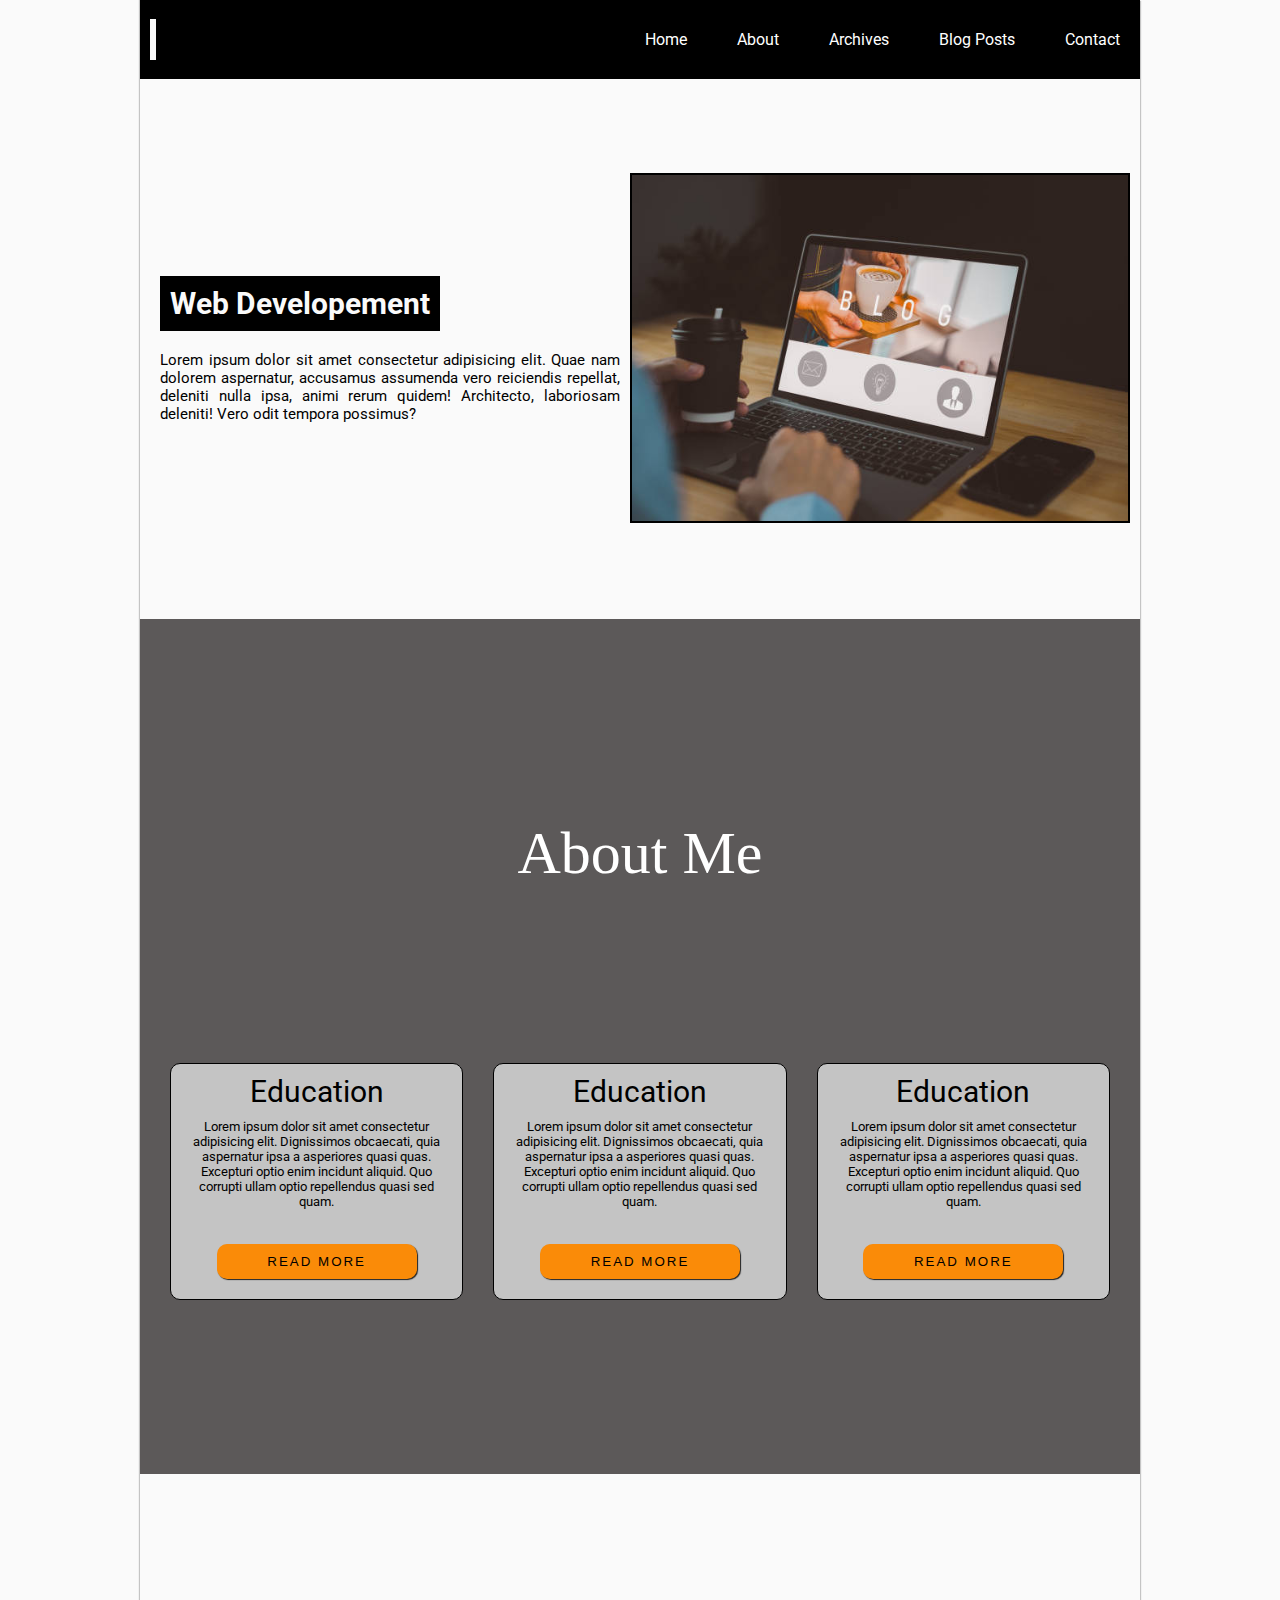
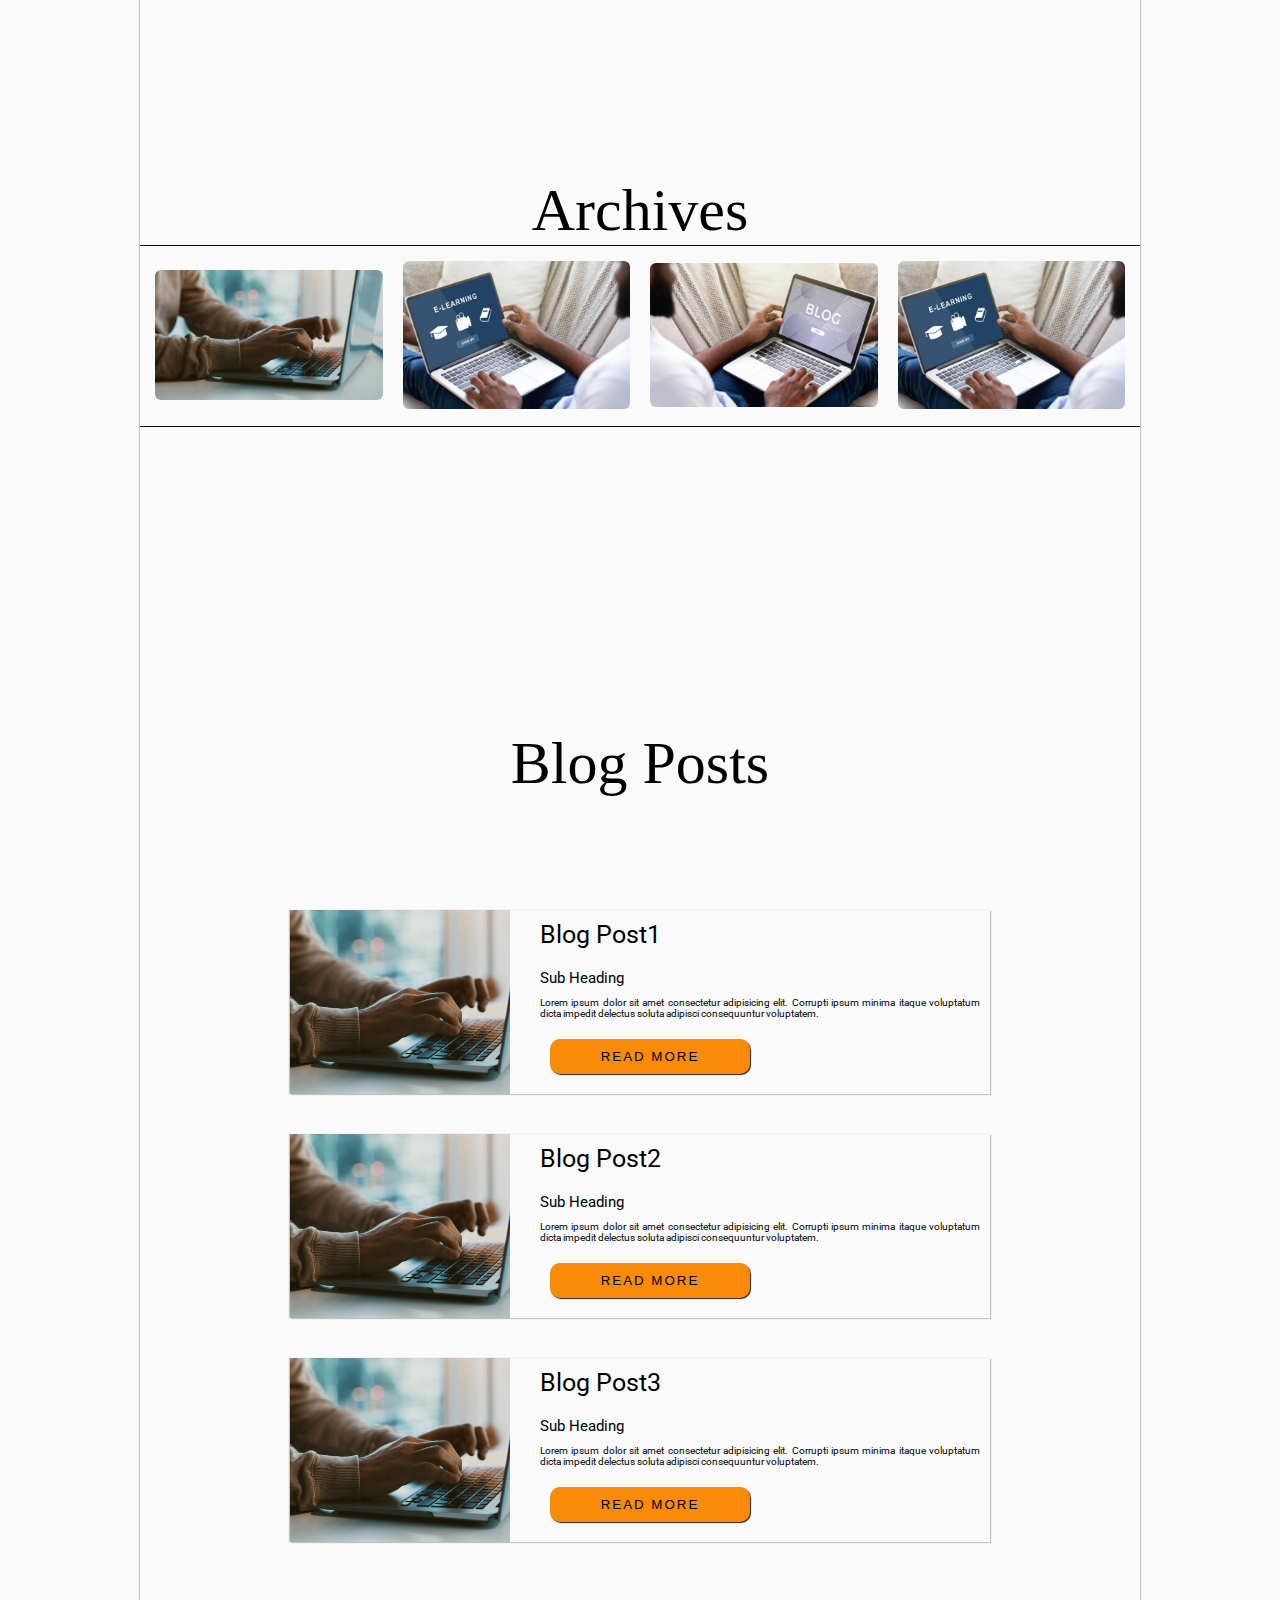
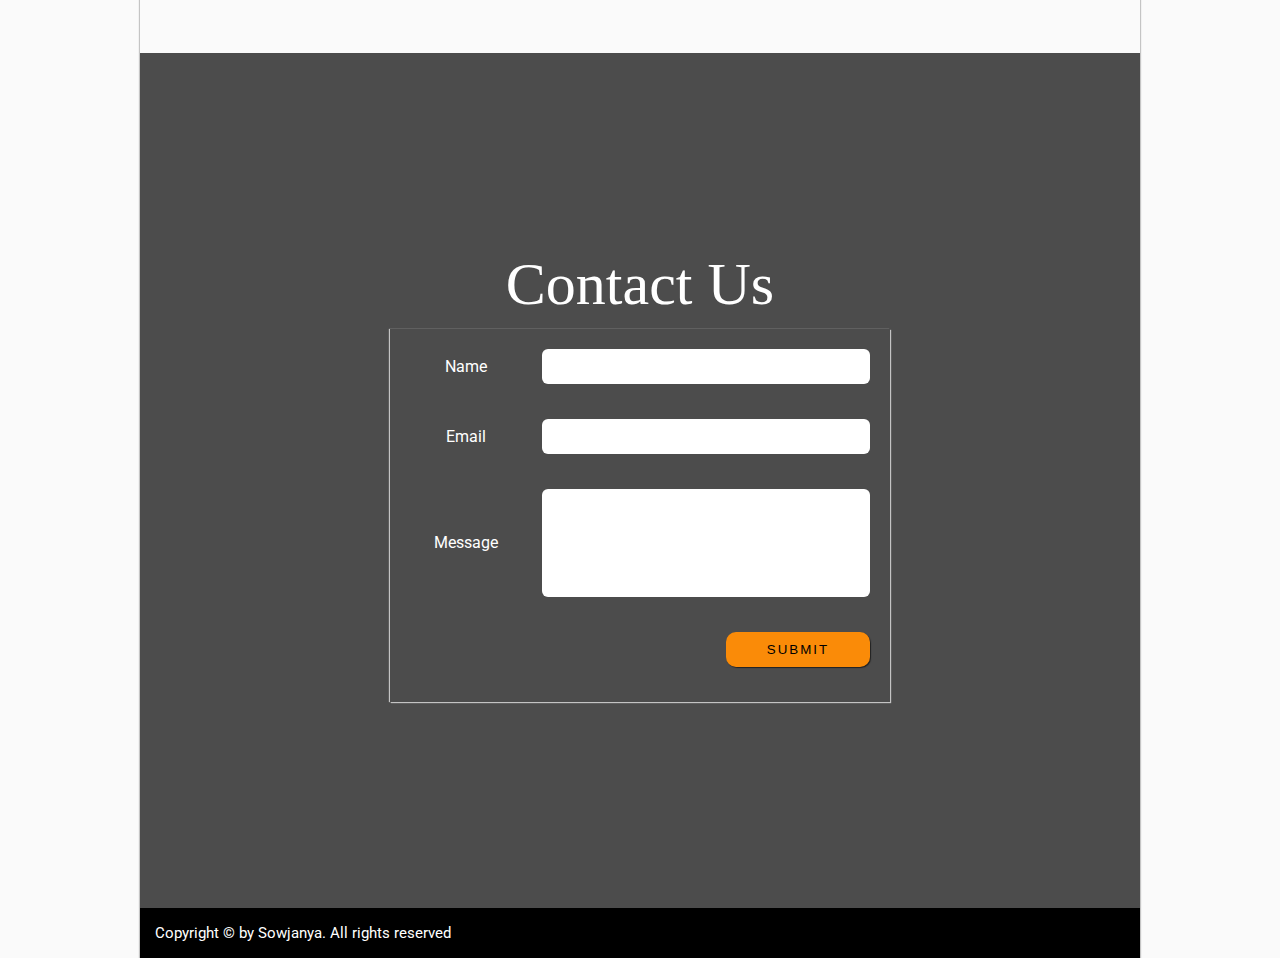
<file: Blog Project/index.html>
<!DOCTYPE html>
<html lang="en">

<head>
    <meta charset="UTF-8">
    <meta name="viewport" content="width=device-width, initial-scale=1.0">
    <!-- goofle font -->
    <link rel="preconnect" href="https://fonts.googleapis.com">
    <link rel="preconnect" href="https://fonts.gstatic.com" crossorigin>
    <link
        href="https://fonts.googleapis.com/css2?family=Roboto:ital,wght@0,100;0,300;0,400;0,500;0,700;0,900;1,100;1,300;1,400;1,500;1,700;1,900&display=swap"
        rel="stylesheet">
    <!-- font awsome icon -->
    <link rel="stylesheet" href="https://cdnjs.cloudflare.com/ajax/libs/font-awesome/6.5.1/css/all.min.css"
        integrity="sha512-DTOQO9RWCH3ppGqcWaEA1BIZOC6xxalwEsw9c2QQeAIftl+Vegovlnee1c9QX4TctnWMn13TZye+giMm8e2LwA=="
        crossorigin="anonymous" referrerpolicy="no-referrer" />
    <link rel="stylesheet" href="style.css">
    <title>Blog</title>
</head>

<body>

    <!-- header starts here -->
    <header id="blog-header">
        <figure>
            <i class="fab fa-autoprefixer logo"></i>
        </figure>        
        <i id="menu" class="fa-solid fa-bars text-color fa-4x menu-bar"></i>
        <nav id="nav-bar" class="hidden">
            <ul>
                <li><a href="#" class="nav__link">Home</a></li>
                <li><a href="#blog-aboutme" class="nav__link">About</a></li>
                <li><a href="#Blog-archives" class="nav__link">Archives</a></li>
                <li><a href="#blogpost-section" class="nav__link">Blog Posts</a></li>
                <li><a href="#contact-section" class="nav__link">Contact</a></li>
            </ul>
        </nav>
    </header>
    <!-- header ends here -->
    <!-- main starts here -->
    <main>

        <!-- blog-banner section starts here -->
        <section id="blog-banner" class="banner">
            <article>
                <h1 class="banner__header">Web Developement</h1>
                <p class="banner__description text-justify">Lorem ipsum dolor sit amet consectetur adipisicing elit.
                    Quae nam dolorem aspernatur, accusamus assumenda vero reiciendis
                    repellat, deleniti nulla ipsa, animi rerum quidem! Architecto,
                    laboriosam deleniti! Vero odit tempora possimus?</p>
            </article>
            <aside>
                <img src="./images/banner1.jpg" alt="blog-banner" class="banner__img">
            </aside>
        </section>
        <!-- blog-banner section ends here -->

        <!-- About us section starts here -->
        <section id="blog-aboutme" class="section-center">
            <h2 class="center-heading text-color header-margin">About Me</h2>
            <div class="cards">
                <div class="card">
                    <h3 class="card__heading">Education</h3>
                    <p class="card__description">
                        Lorem ipsum dolor sit amet consectetur adipisicing elit.
                        Dignissimos obcaecati, quia aspernatur ipsa a asperiores quasi quas.
                        Excepturi optio enim incidunt aliquid. Quo corrupti ullam optio
                        repellendus quasi sed quam.</p>
                    <button class="btn card__button">Read more</button>
                </div>
                <div class="card">
                    <h3 class="card__heading">Education</h3>
                    <p class="card__description">
                        Lorem ipsum dolor sit amet consectetur adipisicing elit.
                        Dignissimos obcaecati, quia aspernatur ipsa a asperiores quasi quas.
                        Excepturi optio enim incidunt aliquid. Quo corrupti ullam optio
                        repellendus quasi sed quam.</p>
                    <button class="btn card__button">Read more</button>
                </div>
                <div class="card">
                    <h3 class="card__heading">Education</h3>
                    <p class="card__description">
                        Lorem ipsum dolor sit amet consectetur adipisicing elit.
                        Dignissimos obcaecati, quia aspernatur ipsa a asperiores quasi quas.
                        Excepturi optio enim incidunt aliquid. Quo corrupti ullam optio
                        repellendus quasi sed quam.</p>
                    <button class="btn card__button">Read more</button>
                </div>
            </div>
        </section>
        <!-- About us section ends here -->
        <!-- Archives section starts here -->
        <section id="Blog-archives" class="section-center">
            <h2 class="center-heading">Archives</h2>
            <div class="archives-container">
                <ul class="archives-lists">
                    <li class="archives-list"><img src="./images/img1.jpg" alt="image1" class="archives__img"></li>
                    <li class="archives-list"><img src="./images/img4.jpg" alt="image4" class="archives__img"></li>
                    <li class="archives-list"><img src="./images/img3.jpg" alt="image3" class="archives__img"></li>
                    <li class="archives-list"><img src="./images/img4.jpg" alt="image4" class="archives__img"></li>
                </ul>
            </div>
        </section>
        <!-- Archives section ends here -->

        <!-- Blog-post section starts here -->
        <section id="blogpost-section" class="section-center">
            <h2 class="center-heading">Blog Posts</h2>
            <div class="blogposts">
                <div class="blogpost">
                    <aside class="blogpost-aside"><img src="./images/img1.jpg" alt="img2" class="blogpost__img"></aside>
                    <article class="blogpost-article">
                        <h2 class="blogpost__heading">Blog Post1</h2>
                        <h3 class="blogpost__subheading">Sub Heading</h3>
                        <p class="blogpost__description">Lorem ipsum dolor sit amet consectetur adipisicing elit.
                            Corrupti ipsum minima itaque voluptatum dicta impedit delectus
                            soluta adipisci consequuntur voluptatem.
                        </p>
                        <button class="btn blogpost__btn">Read more</button>
                    </article>
                </div>
                <div class="blogpost">
                    <aside class="blogpost-aside"><img src="./images/img1.jpg" alt="img2" class="blogpost__img"></aside>
                    <article class="blogpost-article">
                        <h2 class="blogpost__heading">Blog Post2</h2>
                        <h3 class="blogpost__subheading">Sub Heading</h3>
                        <p class="blogpost__description">Lorem ipsum dolor sit amet consectetur adipisicing elit.
                            Corrupti ipsum minima itaque voluptatum dicta impedit delectus
                            soluta adipisci consequuntur voluptatem.
                        </p>
                        <button class="btn blogpost__btn">Read more</button>
                    </article>
                </div>
                <div class="blogpost">
                    <aside class="blogpost-aside"><img src="./images/img1.jpg" alt="img2" class="blogpost__img"></aside>
                    <article class="blogpost-article">
                        <h2 class="blogpost__heading">Blog Post3</h2>
                        <h3 class="blogpost__subheading">Sub Heading</h3>
                        <p class="blogpost__description">Lorem ipsum dolor sit amet consectetur adipisicing elit.
                            Corrupti ipsum minima itaque voluptatum dicta impedit delectus
                            soluta adipisci consequuntur voluptatem.
                        </p>
                        <button class="btn blogpost__btn">Read more</button>
                    </article>
                </div>
            </div>

        </section>
        <!-- Blog-post section ends here -->

        <!-- Contact section starts here -->
        <section id="contact-section" class="section-center">
            <h1 class="center-heading text-color">Contact Us</h1>
            <form>
                <div class="form-control">
                    <label for="name">Name </label>
                    <input type="text" id="name" autocomplete="name" required />
                </div>
                <div class="form-control">
                    <label for="email">Email </label>
                    <input type="email" id="email" autocomplete="email" required />
                </div>
                <div class="form-control">
                    <label for="message">Message </label>
                    <textarea name="message" id="message"></textarea>
                </div>
                <div class="form-control form-btn-field">
                    <button class="btn contact__btn">Submit</button>
                </div>
            </form>
        </section>      

        <!-- Contact section ends here -->

        <!-- Footer section starts here -->
        <footer>
        <section id="footer-section">
            
            <p class="copyright__text">Copyright &copy; by Sowjanya. All rights reserved </p>
           
            <nav class="footer__nav">
                <a href="#blog-banner" class="footer__link"><i class="fa fa-home footer-nav__icon"></i></a>          
                <a href="https://www.youtube.com/watch?v=lXYo52yFLDk&list=PLgH5QX0i9K3q6qCMHo8x5OzW9g2qDFfct&index=4" target="_blank" class="footer__link"><i class="fa-brands fa-youtube footer-nav__icon"></i></a>
                <a href="https://www.facebook.com/?locale=da_DK" target="_blank" class="footer__link"><i class="fa-brands fa-facebook footer-nav__icon"></i></a> 
                <a href="https://github.com/" target="_blank" class="footer__link"><i class="fa-brands fa-github footer-nav__icon"></i></a>
                <a href="https://dk.linkedin.com/" target="_blank" class="footer__link"><i class="fa-brands fa-linkedin footer-nav__icon"></i></a>            
            </nav>

        </section>
    </footer>
        <!-- Footer section ends here -->

    </main>
    <!-- main ends here -->

    <script src="./index.js"></script>

</body>

</html>
</file>
<file: Blog Project/style.css>
/* reset and common code starts here */
:root {
    --transition: all 0.3s;
    --scale: scale(1.1);
    --boxshadow: 0.1rem 0.1rem 0.1rem #c4c4c4, -0.1rem 0rem 0.1rem #c4c4c4;
}

* {
    box-sizing: border-box;
    list-style-type: none;
    text-decoration: none;
    margin: 0;
    padding: 0;
    outline: none;
    font-weight: 400;
}

html {
    background-color: #fafafa;
    scroll-behavior: smooth;
    font-size: 62.5%;
    font-family: "Roboto", sans-serif;
}

body {
    background-color: #fafafa;
    width: 100rem;
    max-width: 100%;
    margin: auto;
    box-shadow: var(--boxshadow);
}

.text-justify {
    text-align: justify;
}

.text-color {
    color: white;
}

.section-center {
    display: flex;
    justify-content: center;
    text-align: center;
    flex-direction: column;
    min-height: 95vh;
}

.center-heading {
    font-size: 6rem;
    font-family: "Italino", cursive;
}
.btn {
    width: 20rem;
    background-color: rgb(250, 139, 8);
    border: none;
    letter-spacing: 0.2rem;
    text-transform: uppercase;
    padding: 1rem 0rem;
    margin: 1rem;
    border-radius: 1rem;
    cursor: pointer;
    box-shadow: 0.1rem 0.1rem 0.1rem #222;
}

/* reset and common code ends here */

/* header starts here */

#blog-header {
    display: flex;
    justify-content: space-between;
    align-items: center;
    padding: 2rem 1rem;
    background-color: black;
    position: sticky;
    top: 0;
    z-index: 10;
    min-height: 5vh;

}

.logo {
    font-size: 3rem;
    border: 0.3rem solid;
    color: #fafafa;
}
.menu-bar{
    display: none;
}

nav ul {
    display: flex;
    gap: 3rem;

}

nav ul li {
    padding: 1rem;
    transition: var(--transition);
}

nav ul li:hover {
    background-color: brown;
    border-radius: 0.6rem;
    cursor: pointer;
}

.nav__link {
    font-size: medium;
    color: white;
}

/* header ends here */

/* blog banner starts here */
.banner {
    background-color: #fafafa;
    display: flex;
    justify-content: center;
    align-items: center;
    padding: 3rem 1rem;
    min-height: 60vh;
}

.banner article {
    flex-basis: 50%;
    margin: 1rem;

}

.banner aside {
    flex-basis: 50%;
    text-align: center;
}

.banner__header {
    display: inline-block;
    background-color: black;
    color: #fafafa;
    font-size: 3rem;
    font-weight: bold;
    padding: 1rem;
    margin-bottom: 2rem;
}

.banner__description {
    font-size: 1.5rem;
}

.banner__img {
    width: 50rem;
    height: 35rem;
    border: 0.2rem solid;
}

/* blog banner ends here */

/* About me section starts here */
.header-margin{
    margin-top: 20rem;
}
#blog-aboutme {
    background-color:#5c5959;

    
}

.cards {
    flex: 1;
    display: flex;
    justify-content: center;
    align-items: center;
    gap: 1rem;
    padding: 1rem;
    margin: 1rem;
}

.card {
    background-color: #c4c4c4;
    display: flex;
    flex-direction: column;
    align-items: center;
    padding: 1rem;
    margin: 1rem;
    font-size: 1.3rem;
    border: 0.1rem solid;
    border-radius: 1rem;
    transition: var(--transition);
    gap: 1rem;
}

.card:hover {
    transform: var(--scale);
}

.card__heading {
    font-size: 3rem;
}

.card__description {
    margin-bottom: 1.5rem;
}



/* About me section ends here */

/* archives section starts here */
.archives-container {
    display: flex;
    justify-content: space-evenly;
    align-items: center;
    gap: 2rem;
    padding: 1rem;
    border-top: 0.1rem solid black;
    border-bottom: 0.1rem solid black;

}
.archives-lists {
    display: flex;
    justify-content: space-evenly;
    align-items: center;
    gap: 2rem;
    padding: 0.5rem;
}

.archives__img {
    width: 100%;
    height: 100%;
    border-radius: 0.6rem;
    transition: var(--transition);
}

.archives__img:hover {
    transform: var(--scale);

}
/* archives section ends here */

/* Blog post section starts here */


.blogposts{    
    display: flex;
    justify-content: center;
    align-items: center;
    flex-direction: column; 
    min-height: 95vh;    
    gap: 2rem;    
    }

.blogpost{
    width: 70%;
    display: flex;   
    margin: 1rem 0;     
    box-shadow: var(--boxshadow);
    transition: var(--transition);
    
}
.blogpost:hover{
    transform: var(--scale);
}
.blogpost-aside{
    flex: 1;
}
.blogpost-article{
    flex: 2;
    display: flex;
    justify-content: space-evenly;       
    flex-direction: column;
    padding: 1rem; 
    margin-left: 2rem;
    gap: 1rem;   
         
}
.blogpost__img{
    width: 100%;
    height: 100%;
    object-fit: cover;    
}

.blogpost__heading{
    margin-bottom: 1rem;
    font-size: 2.5rem;
    text-align: justify;
    
}
.blogpost__subheading{
    font-size: 1.5rem;
    text-align: justify;
    
}
.blogpost__description{
    font-size: 1rem;
    text-align: justify;
}
/* Blog post section ends here */

/* Contact section starts here */
#contact-section{
    background-color:#4c4c4c;   
}

form{
    display: flex;
    flex-direction: column;
    box-shadow: var(--boxshadow);
    padding: 1rem;
    margin: 1rem 25rem;
    
}
.form-control{
    margin-bottom: 1.5rem;
    display: flex;
    justify-content: center;
    align-items: center; 
       
}
.form-control label{
    font-size: 1.6rem; 
    flex: 0.3;
    color: white;
      
        
}
.form-control > input, textarea{   
    flex: 0.7;
    width: 40rem;
    padding: 1rem;
    margin: 1rem;    
    border: none;
    border-radius: 0.6rem;    
    
}
textarea{
    resize: none;
    height: 12vh;
       
}
.form-btn-field{     
    display: flex;
    justify-content: flex-end; 
   
}
.contact__btn{
   width: 30%;

   
}

/* Contact section ends here */

/* Footer section starts here */
#footer-section{
    background-color: black;
    font-size: 1.5rem;
    color: white;
    display: flex;
    justify-content: space-between;
    align-items: center;
    padding: 1.5rem;
    min-height: 5vh;   
}
.footer__nav{
    display: flex;
    gap: 3rem;
    padding: 0.5rem;
    margin: 0.5rem;
    font-size: 2rem;
}
.footer__link{
    text-decoration: none;
    color: white;
    transition: var(--transition);
}
.footer__link:hover{
color: orange;
transform: scale(1.5);

}

/* Footer section ends here */









/* responsiveness starts here */
@media screen and (max-width:992px) {
    .banner {
        flex-direction: column;
    }

    .banner article {
        display: flex;
        flex-direction: column;
        justify-content: center;
        align-items: center;
        width: 50%;
        margin-bottom: 5rem;
    }

    .banner__header {
        margin-left: 2rem;
    }
    .cards{
        flex-direction: column;
        min-width: 60%;
    }


}

@media screen and (max-width:768px) {
    html {
        font-size: 55.5%;
    }

    .banner article {
        width: 80%;
    }
    .banner__description{
        font-size: 2.5rem;
    }

    .cards {        
        min-width: 80%;
        margin: 0rem 7rem;
    }
    .card__description{
        font-size: 2.5rem;
    }


    #Blog-archives {
        min-height: auto;
    }

    .blogpost{
        width: 80%;
        flex-direction: column;
        margin: 4rem;
    }
   
    #contact-section{
        min-height: auto;   
        

    }
  
    #footer-section{
        min-height: auto;        
        flex-direction: column;
        font-size: 2.5rem;
    }
    .footer-nav__icon{
        font-size: 2.5rem;
    }


}

@media screen and (max-width:600px) {
    html {
        font-size: 35.5%;
    }

    nav ul {
        flex-direction: column;
        padding-left: 6rem;
    }
    .menu-bar{
        display: block;
        margin: 2rem 0;
    }
    .hidden{
        display: none;
    }

    #blog-header {
        flex-direction: column;
    }
    
    .banner {
        min-height: auto;
    }

    .banner article {
        width: 90%;
        
    }

    .banner__img {
        max-width: 100%;
    }
    .banner__description{
        font-size: 2.5rem;
    }

    .cards {
        min-width: 90%;
       margin: 0rem 4rem;
    }
    .card__description{
        font-size: 2.5rem;
    }


    .archives-lists {
        flex-wrap: wrap;
        flex-direction: column;
        width: 90%;
        gap: 3rem;
        padding: 2rem 0rem;
    }
    .blogpost{
        width: 90%;
        margin: 4rem;
       
    }

    form{
        width: 90%;
        margin-left: 3rem;
    }
    .form-control{
        flex-direction: column;
        align-items: center;
        justify-content: center;
    }

    #footer-section{
        min-height: auto;  
        font-size: 2.5rem;
    }
    .footer-nav__icon{
        font-size: 2.5rem;
    }

}

/* responsiveness ends here */
</file>
